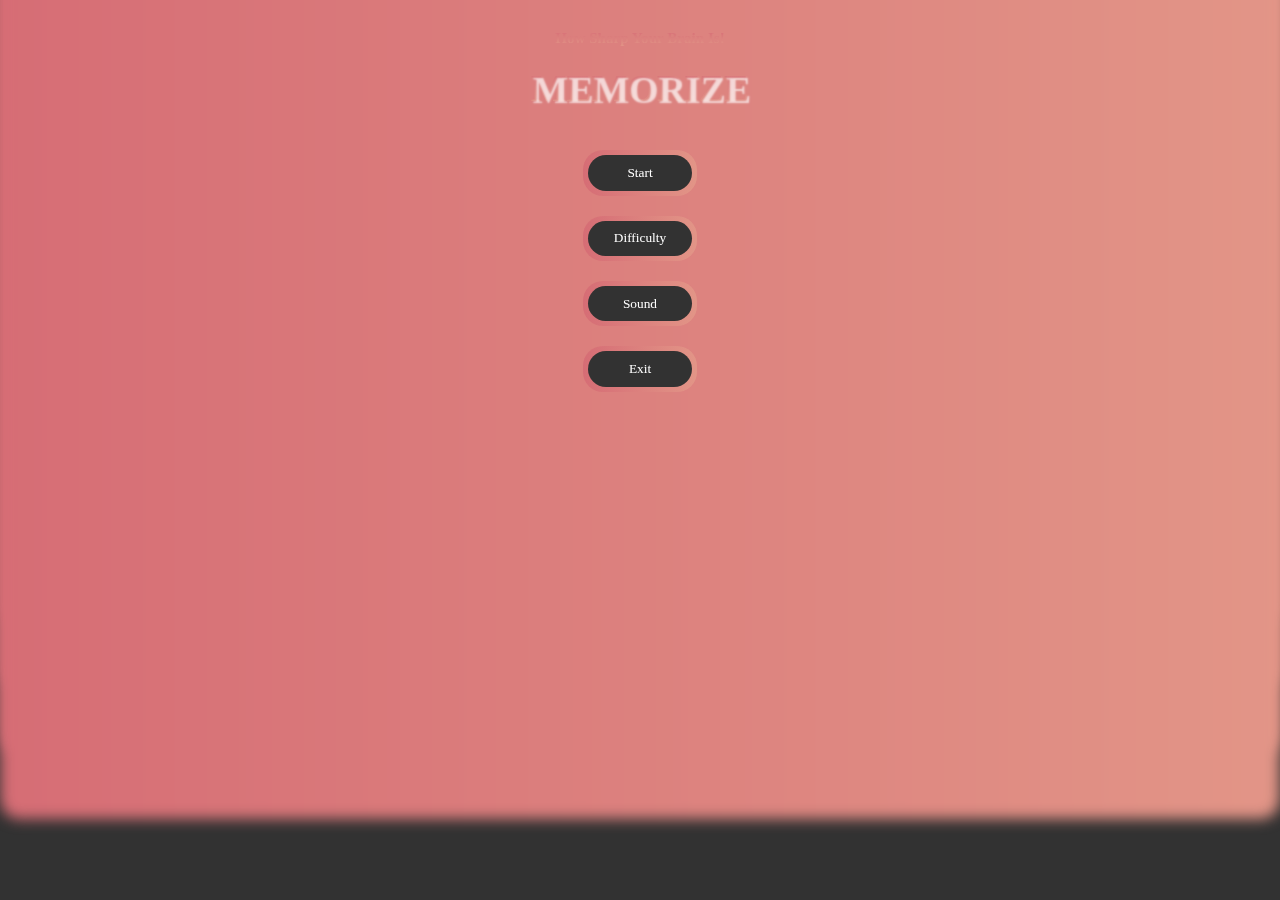
<file: index.html>
<!DOCTYPE html>
<html lang="en">
<head>
    <meta charset="UTF-8">
    <meta http-equiv="X-UA-Compatible" content="IE=edge">
    <meta name="viewport" content="width=device-width, initial-scale=1.0">
    <link rel="stylesheet" href="style.css">
    <title>Memory Game</title>
</head>
<body>
    <div class="name_container">
        <div id="game_title" class="name">How Sharp Your Brain Is!</div>
        <div id="game_name" class="name"><span id="game_name_text">MEMORIZE</span></div>
    </div>
    <div class="boro_container">
        <div class="container">
            <div class="home_menu_button" id="start_container">
                <div class="blur"></div>
                <button id="start" class="button" onclick="game_start()">Start</button>
            </div>
            <div class="home_menu_button" id="difficulty_container">
                <div class="blur"></div>
                <button id="difficulty" class="button">Difficulty</button>
            </div>
            <div class="home_menu_button" id="sound_container">
                <div class="blur"></div>
                <button id="sound" class="button">Sound</button>
            </div>
            <div class="home_menu_button" id="exit_container">
                <div class="blur"></div>
                <button id="exit" class="button">Exit</button>
            </div>
        </div>
    </div>

    <script src="script.js"></script>
</body>
</html>
</file>
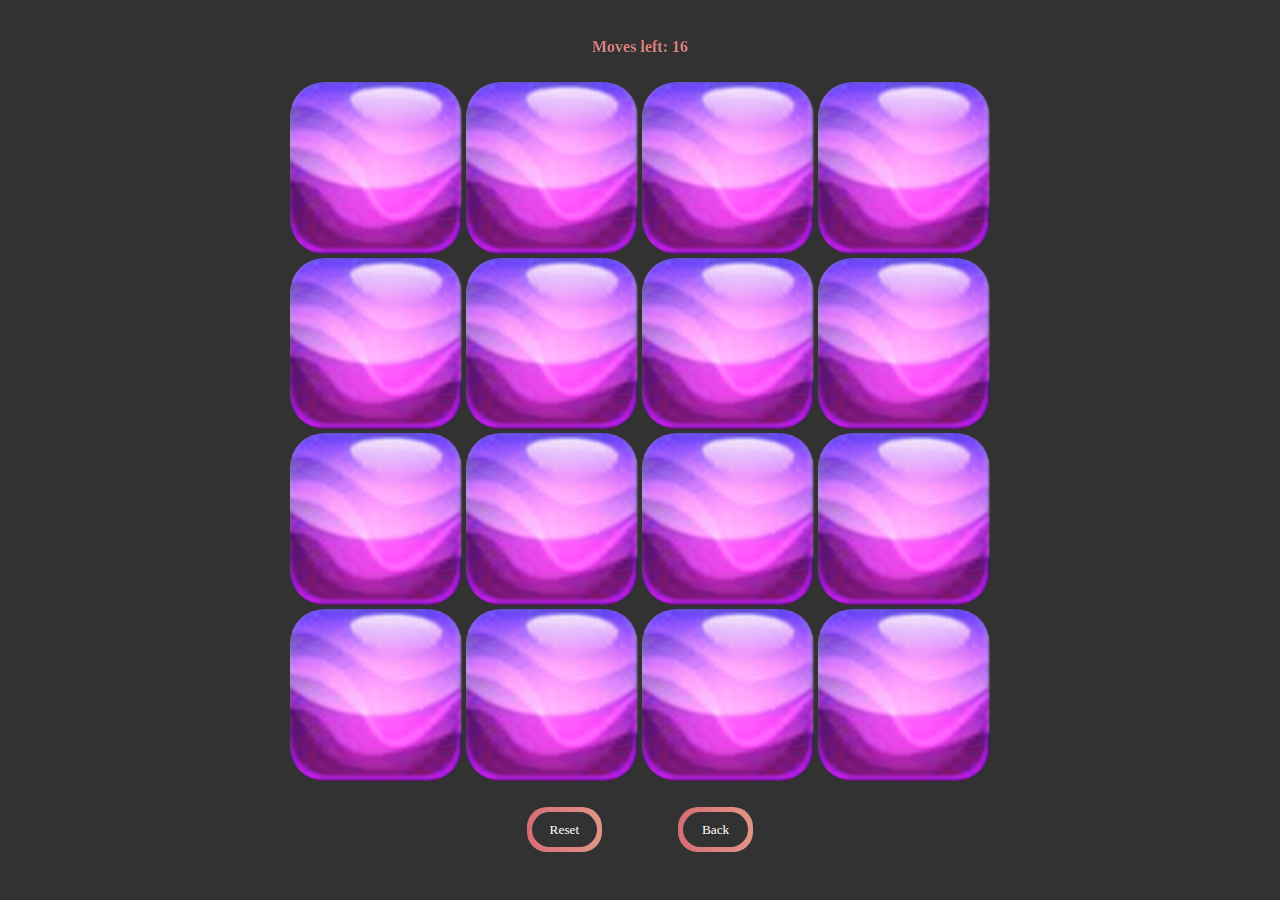
<file: game.html>
<!DOCTYPE html>
<html lang="en">
<head>
    <meta charset="UTF-8">
    <meta http-equiv="X-UA-Compatible" content="IE=edge">
    <meta name="viewport" content="width=device-width, initial-scale=1.0">
    <link rel="stylesheet" href="game.css">
    <title>Game</title>
</head>
<body>
    <div class="moves_left_container">
        <div id="moves_left">Moves_left: 0</div>
    </div>
    <div class="game_container_border">
        <div class="blur"></div>
        <div class="game_container"></div>
    </div>

    <div class="button_container">
        <div class="reset_button">
            <div class="blur"></div>
            <button id="reset" class="button" onclick = reset()>Reset</button>
        </div>
        <div class="back_button">
            <div class="blur"></div>
            <button id="back" class="button" onclick="back()">Back</button>
        </div>
    </div>

    <script src="game.js"></script>

</body>
</html>
</file>
<file: style.css>
body{
    margin: 0;
    padding: 0;
    height: 100vh;
    width: 100vw;
    display: flex;
    flex-direction: column;
    font-family: cursive;
    background: rgb(50, 50, 50);
}
@media (min-height: 13cm){
    body{
        overflow: hidden;
    }
}
@media (max-height: 13cm){
    body{
        overflow-x: hidden;
        overflow-y: scroll;
    }
}
@media (min-aspect-ratio: 1/1){
    .home_menu_button:hover, .options:hover{
        margin-left: 0.8cm;
    }
}
.name_container{
    margin: 0.8cm;
    animation: top_to_in 1s;
}
#game_title,#game_name{
    background: linear-gradient( #d66d75, #e29587);
    animation: rotate 6s infinite;
    font-weight: 900;
    -webkit-text-fill-color: transparent;
    -webkit-background-clip: text;
    text-align: center;
}
#game_title{
    margin-bottom: 0.5cm;
    font-size: 0.4cm;
}
#game_name{
    font-size: 1cm;
    text-shadow: 2px 2px 2px rgba(255, 255, 255, 0.7);
}
#game_name_text:hover{
    transition: 0.4s;
    margin-bottom: -0.2cm;
    font-size: 1.2cm;
}
.boro_container{
    display: flex;
    justify-content: center;
}
.container{
    width: 3cm;
    display: flex;
    flex-direction: column;
    margin: 0 auto;
    animation: bottom_to_in 1s;
}
.home_menu_button,.options{
    text-align: center;
    margin: 10px auto;
    border-radius: 20px;
    background: linear-gradient(90deg, #d66d75, #e29587);
    display: flex;
    align-items: center;
    justify-content: center;
}
.home_menu_button{
    width: 3cm;
    height: 1.2cm;
    animation: rotate 4.5s infinite;
}
.options{
    width: 2.5cm;
    height: 1cm;
    margin-top: 5px auto;
    animation: rotate 3s infinite;
}
.blur{
    height: 100%;
    width: 100%;
    position: fixed;
    background: inherit;
    filter: blur(7px);
    z-index: -1;
    border-radius: 20px;
}
.button,.option_button{
    font-family: inherit;
    height: calc(100% - 10px);
    width: calc(100% - 10px);
    border: none;
    border-radius: 20px;
    background: rgb(50, 50, 50);
    color: white;
    z-index: 1;
}

@keyframes rotate{
    0%{
        filter: hue-rotate(0deg);
    }
    50%{
        filter: hue-rotate(360deg);
    }
    100%{
        filter: hue-rotate(0deg);
    }
}

@keyframes top_to_in{
    0%{
        margin-top: -200px;
    }
    100%{
        margin: 0.8cm;
    }
}

@keyframes bottom_to_in{
    0%{
        margin-top: 160vh;
    }
    100%{
        margin-top: 0;
    }
}
</file>
<file: game.css>
body,html{
    margin: 0;
    padding: 0;
    height: 100vh;
    width: 100vw;
    display: flex;
    flex-direction: column;
    font-family: cursive;
    background: rgb(50, 50, 50);
    overflow: hidden;
}
@media (min-aspect-ratio: 1/1) {
    .game_container{
        height: 85vh;
        width: 85vh;
    }
}
@media (max-aspect-ratio: 1/1) {
    .game_container{
        height: 90vw;
        width: 90vw;
    }
}
#moves_left_container{
    position: absolute;
    margin-top: 1cm;
}
#moves_left{
    background: linear-gradient( #d66d75, #e29587);
    animation: rotate 6s infinite;
    font-weight: 900;
    -webkit-text-fill-color: transparent;
    -webkit-background-clip: text;
    text-align: center;
}
.game_container{
    margin: 0.5cm auto;
    padding: 5px;
    width: calc(100vh - 5.2cm);
    height: calc(100vh - 5.2cm);
    max-width: calc(100vw - 0.5cm);
    max-height: calc(100vw - 0.5cm);
    display: grid;
    animation: fade 2s;
}
.card_flipper{
    perspective: 300px;
    margin: 2px;
}
.card_container{
    height: 100%;
    width: 100%;
    transition: transform 0.7s;
    transform-style: preserve-3d;
}
.completed_card_container{
    height: 100%;
    width: 100%;
    background: transparent;
}
.card_front, .card_back{
    position: absolute;
    backface-visibility: hidden;
    border: 0 solid black;
    border-radius: 20%;
    height: 100%;
    width: 100%;
}
.card_back{
    transform: rotateY(180deg);
}


.moves_left_container{
    margin-top: 1cm;
    animation: top_to_in 1s;
}


.button_container{
    bottom: 1cm;
    width: 8cm;
    margin: 0 auto;
    animation: bottom_to_in 1s;
    display: flex;
}
.back_button, .reset_button{
    text-align: center;
    border-radius: 20px;
    background: linear-gradient(90deg, #d66d75, #e29587);
    display: flex;
    align-items: center;
    justify-content: center;
    width: 3cm;
    height: 1.2cm;
    animation: rotate 4.5s infinite;
    margin: 0 1cm;
}
.blur{
    height: 100%;
    width: 100%;
    position: fixed;
    background: inherit;
    filter: blur(7px);
    z-index: -1;
    border-radius: 20px;
}
.button{
    font-family: inherit;
    height: calc(100% - 10px);
    width: calc(100% - 10px);
    border: none;
    border-radius: 20px;
    background: rgb(50, 50, 50);
    color: white;
}

@keyframes rotate{
    0%{
        filter: hue-rotate(0deg);
    }
    50%{
        filter: hue-rotate(360deg);
    }
    100%{
        filter: hue-rotate(0deg);
    }
}

@keyframes top_to_in{
    0%{
        margin-top: -200px;
    }
    100%{
        margin-top:
         1cm;
    }
}

@keyframes bottom_to_in{
    0%{
        margin-top: 160vh;
    }
    100%{
        margin-top: 0;
    }
}

@keyframes fade{
    0%{
        opacity: 0;
    }
    50%{
        opacity: 0;
    }
    100%{
        opacity: 1;
    }
}
</file>
